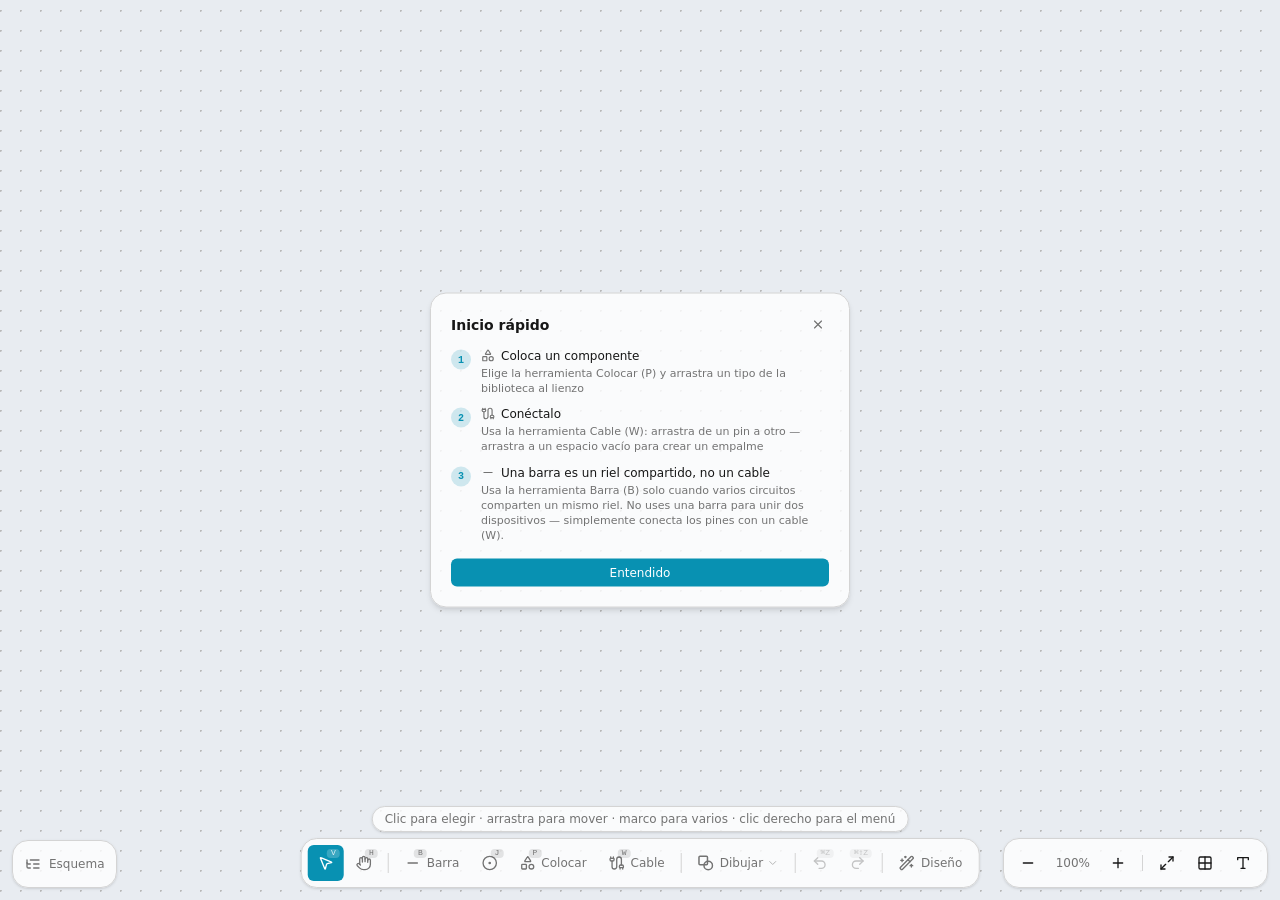
<file: tableros/index.html>
<!doctype html>
<html lang="es"><head><meta charset="utf-8"><meta name="viewport" content="width=device-width,initial-scale=1"><title>Diseñador de tableros</title>
<style>html,body,#root{margin:0;height:100%}</style>  <script type="module" crossorigin src="./assets/index-CERlGbzU.js"></script>
  <link rel="stylesheet" crossorigin href="./assets/index-xqi4tIDZ.css">
</head>
<body><div id="root"></div></body></html>
</file>
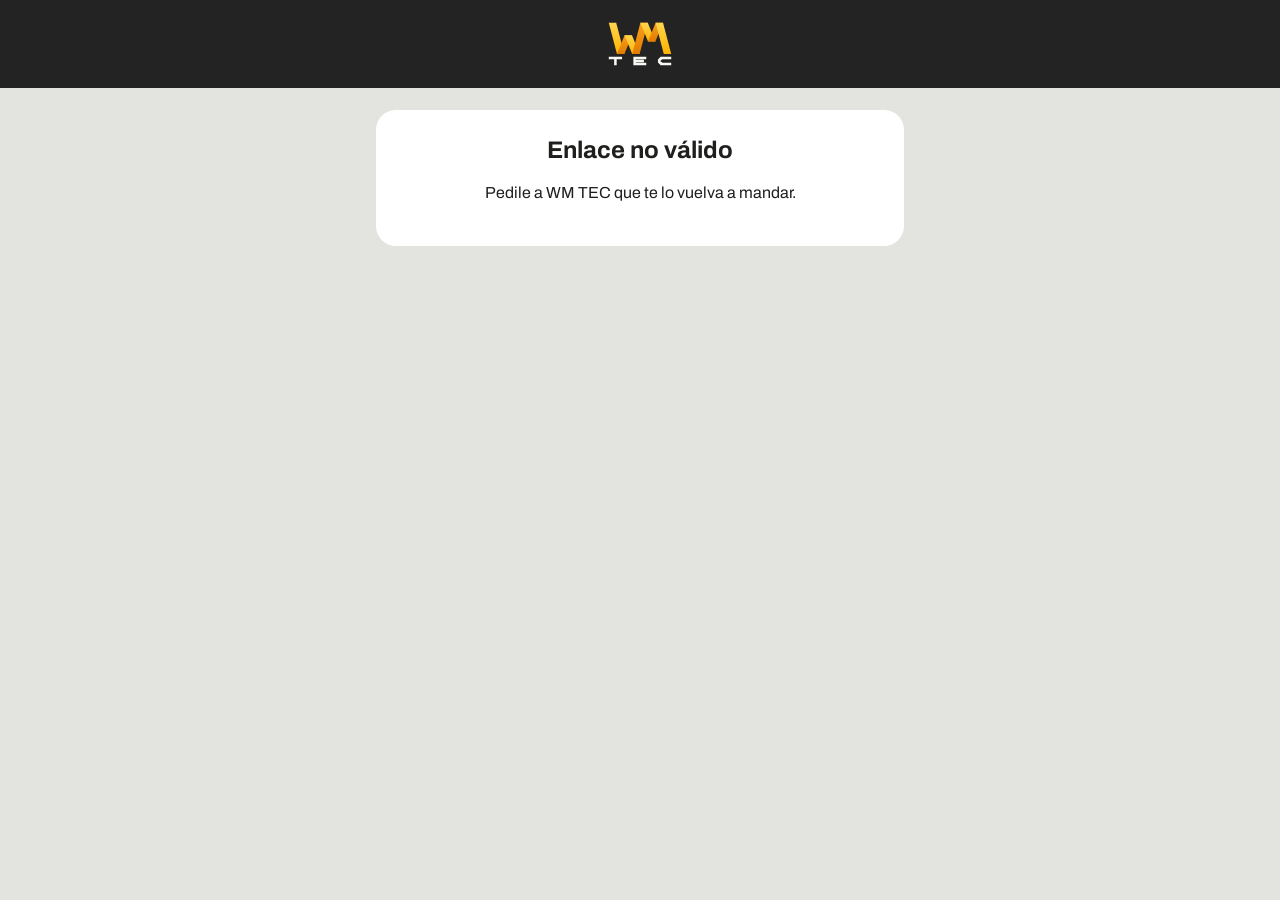
<file: encuesta.html>
<!doctype html>
<html lang="es">
<head>
<meta charset="utf-8">
<meta name="viewport" content="width=device-width, initial-scale=1">
<meta name="theme-color" content="#232323">
<meta name="robots" content="noindex">
<title>WM TEC · Encuesta</title>
<link rel="icon" type="image/svg+xml" href="logo/wmtec-isotipo.svg">
<link rel="preconnect" href="https://fonts.googleapis.com">
<link rel="preconnect" href="https://fonts.gstatic.com" crossorigin>
<link href="https://fonts.googleapis.com/css2?family=Archivo:wdth,wght@62..125,300..900&display=swap" rel="stylesheet">
<script src="config.js"></script>
<style>
:root{--carbon:#232323;--chapa:#e3e4df;--papel:#f7f7f3;--tinta:#1f201d;--tinta-suave:#55574f;--naranja:#f9a01b;--degradado:linear-gradient(90deg,#ffc107,#f9a01b 55%,#e07b00)}
*{box-sizing:border-box}
body{margin:0;background:var(--chapa);color:var(--tinta);font-family:"Archivo",system-ui,sans-serif;line-height:1.45}
header{background:var(--carbon);padding:22px 16px;display:flex;justify-content:center}
header img{height:44px}
main{max-width:560px;margin:0 auto;padding:22px 16px 48px}
h1{font-size:1.5rem;margin:0 0 6px;line-height:1.2}
.sub{margin:0 0 22px;color:var(--tinta-suave)}
fieldset{border:0;margin:0 0 14px;padding:16px;background:#fff;border-radius:20px;box-shadow:0 1px 0 #d3d5ce}
legend{float:left;width:100%;padding:0;margin-bottom:12px;font-weight:700;font-size:1.05rem}
.ops{display:grid;gap:6px;clear:both}
.ops label{display:flex;align-items:center;gap:10px;padding:11px 14px;border-radius:14px;background:#efefea;cursor:pointer;min-height:46px}
.ops input{position:absolute;opacity:0;pointer-events:none}
.ops label:has(input:checked){background:var(--carbon);color:#fff}
.ops label:has(input:focus-visible){outline:3px solid var(--naranja);outline-offset:2px}
.ops i{width:12px;height:12px;border-radius:50%;flex:none;border:2px solid currentColor;opacity:.6}
.ops label:has(input:checked) i{background:var(--naranja);border-color:var(--naranja);opacity:1}
textarea{width:100%;min-height:96px;font:inherit;padding:12px 14px;border:0;border-radius:14px;background:#efefea;box-shadow:inset 2px 2px 4px rgba(0,0,0,.18);resize:vertical}
button{width:100%;border:0;border-radius:999px;padding:15px;font:inherit;font-weight:800;font-size:1.05rem;background:var(--degradado);color:var(--tinta);cursor:pointer;margin-top:6px}
button:disabled{opacity:.6}
.msg{background:#fff;border-radius:20px;padding:26px 20px;text-align:center}
.msg h1{margin-bottom:8px}
.err{color:#c23b2c;margin:10px 0 0;text-align:center}
[hidden]{display:none!important}
</style>
</head>
<body>
<header><img src="logo/wmtec-logo-oscuro.svg" alt="WM TEC"></header>
<main>
  <div id="cargando" class="msg"><p>Cargando…</p></div>
  <div id="fin" class="msg" hidden><h1 id="fin-t">¡Gracias!</h1><p id="fin-p">Tu respuesta nos ayuda a trabajar mejor.</p></div>
  <form id="f" hidden>
    <h1 id="hola">¿Cómo te fue con nuestro trabajo?</h1>
    <p class="sub" id="sub">Son 5 preguntas, te lleva un minuto.</p>
    <div id="preg"></div>
    <fieldset><legend><label for="com">¿Algo que quieras contarnos? (opcional)</label></legend><textarea id="com" maxlength="2000"></textarea></fieldset>
    <button type="submit" id="enviar">Enviar respuestas</button>
    <p class="err" id="err" hidden></p>
  </form>
</main>
<script>
(function(){
  var SAT=["Muy satisfecho","Satisfecho","Neutral","Poco satisfecho","Nada satisfecho"],REC=["Seguro que sí","Probablemente sí","No sé","Probablemente no","Seguro que no"];
  var PREG=[["trabajo","¿Qué tan conforme quedaste con el trabajo realizado?",SAT],["tiempos","¿Cumplimos con los tiempos que acordamos?",SAT],["atencion","¿Cómo fue la atención y la comunicación?",SAT],["orden","¿Cómo quedó el lugar donde trabajamos (orden y limpieza)?",SAT],["recomienda","¿Nos recomendarías a otras personas?",REC]];
  var CF=window.WM_SUPA||{},tok=new URLSearchParams(location.search).get("t")||"",$=function(id){return document.getElementById(id)};
  function rpc(fn,body){return fetch(CF.url+"/rest/v1/rpc/"+fn,{method:"POST",headers:{apikey:CF.key,"Content-Type":"application/json"},body:JSON.stringify(body)}).then(function(r){if(!r.ok)throw 0;return r.json()})}
  function fin(t,p){$("cargando").hidden=true;$("f").hidden=true;$("fin").hidden=false;$("fin-t").textContent=t;$("fin-p").textContent=p}
  if(!/^[0-9a-f-]{36}$/i.test(tok)){fin("Enlace no válido","Pedile a WM TEC que te lo vuelva a mandar.");return}
  $("preg").innerHTML=PREG.map(function(q,n){return '<fieldset><legend>'+(n+1)+'. '+q[1]+'</legend><div class="ops">'+q[2].map(function(o,i){return '<label><input type="radio" name="'+q[0]+'" value="'+(5-i)+'" required><i></i>'+o+'</label>'}).join("")+'</div></fieldset>'}).join("");
  rpc("encuesta_ver",{t:tok}).then(function(r){var x=r&&r[0];
    if(!x){fin("Enlace no válido","Pedile a WM TEC que te lo vuelva a mandar.");return}
    if(x.respondida){fin("¡Gracias!","Esta encuesta ya fue respondida.");return}
    if(x.cliente)$("hola").textContent="Hola "+x.cliente+", ¿cómo te fue con nuestro trabajo?";
    if(x.ot)$("sub").textContent=x.ot+". Son 5 preguntas, te lleva un minuto.";
    $("cargando").hidden=true;$("f").hidden=false;
  }).catch(function(){fin("No se pudo abrir la encuesta","Probá de nuevo en un rato.")});
  $("f").onsubmit=function(e){e.preventDefault();var r={},b=$("enviar");
    PREG.forEach(function(q){var s=document.querySelector('input[name="'+q[0]+'"]:checked');if(s)r[q[0]]=+s.value});
    b.disabled=true;$("err").hidden=true;
    rpc("encuesta_responder",{t:tok,r:r,c:$("com").value.trim()}).then(function(ok){if(ok)fin("¡Gracias!","Tu respuesta nos ayuda a trabajar mejor.");else fin("¡Gracias!","Esta encuesta ya fue respondida.")})
      .catch(function(){b.disabled=false;$("err").textContent="No se pudo enviar. Probá de nuevo.";$("err").hidden=false})};
})();
</script>
</body>
</html>
</file>
